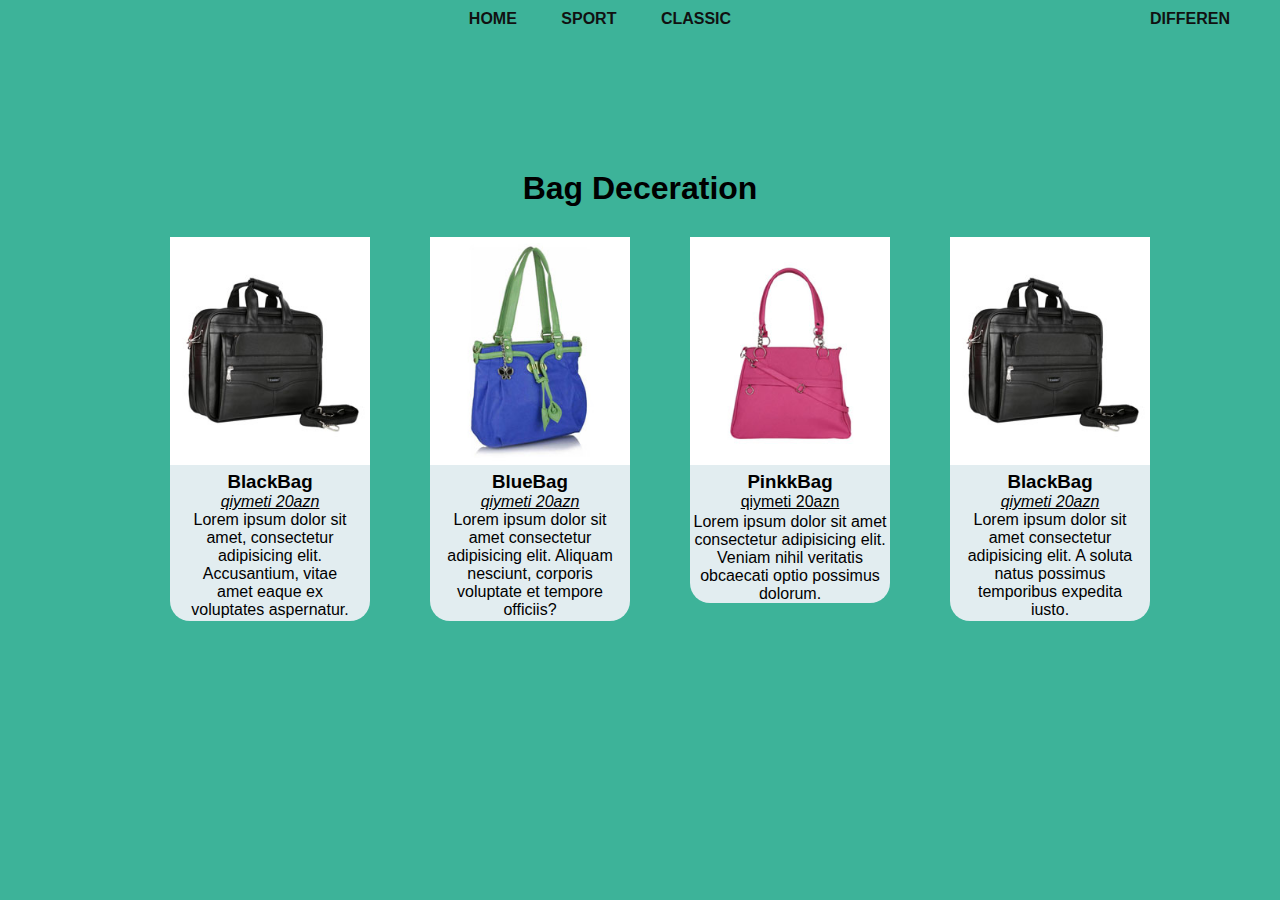
<file: CardTask/index.html>
<!DOCTYPE html>
<html lang="en">
<head>
    <meta charset="UTF-8">
    <meta http-equiv="X-UA-Compatible" content="IE=edge">
    <meta name="viewport" content="width=device-width, initial-scale=1.0">
    <title>cardtask</title>
    <link rel="stylesheet" href="css/style.css">
</head>
<body><ul>
    <li>
        <a href=""><b>HOME</b></a>
        <a href=""><b>Sport</b></a>
        <a href=""><b>Classic</b></a>
        <a href=""><b>Differen</b></a>
    </li>
</ul>
    <div class="ParentBox"><h1>Bag Deceration</h1>
        <div class="ChildBox">
            <img src="img/b1.jpg" alt="canta" style="width: 100%;">
            <div class="box"><h3><b>BlackBag</b></h3>
            <p><ins><i>qiymeti 20azn</i></ins></p><p>Lorem ipsum dolor sit amet, consectetur adipisicing elit. Accusantium, vitae amet eaque ex voluptates aspernatur.</p></div>
        </div>
        <div class="ChildBox">
            <img src="img/b6.jpg" alt="canta" style="width: 100%;">
            <div class="box"><h3><b>BlueBag</b></h3>
            <p><ins><i>qiymeti 20azn</i></ins></p><p> Lorem ipsum dolor sit amet consectetur adipisicing elit. Aliquam nesciunt, corporis voluptate et tempore officiis?</p></div>
        </div>
        <div class="ChildBox">
            <img src="img/b7.jpg" alt="canta" style="width: 100%;">
            <div class="box"><h3><b>PinkkBag</b></h3>
            <p><ins>qiymeti 20azn</ins></p></div>
       <p> Lorem ipsum dolor sit amet consectetur adipisicing elit. Veniam nihil veritatis obcaecati optio possimus dolorum.</p>
   </div>  </div>
    <div class="ChildBox">
        <img src="img/b1.jpg" alt="canta" style="width: 100%;">
        <div class="box"><h3><b>BlackBag</b></h3>
        <p><ins><i>qiymeti 20azn</i></ins></p><p>Lorem ipsum dolor sit amet consectetur adipisicing elit. A soluta natus possimus temporibus expedita iusto.</p></div>
    </div>
</body>
</html>
</file>
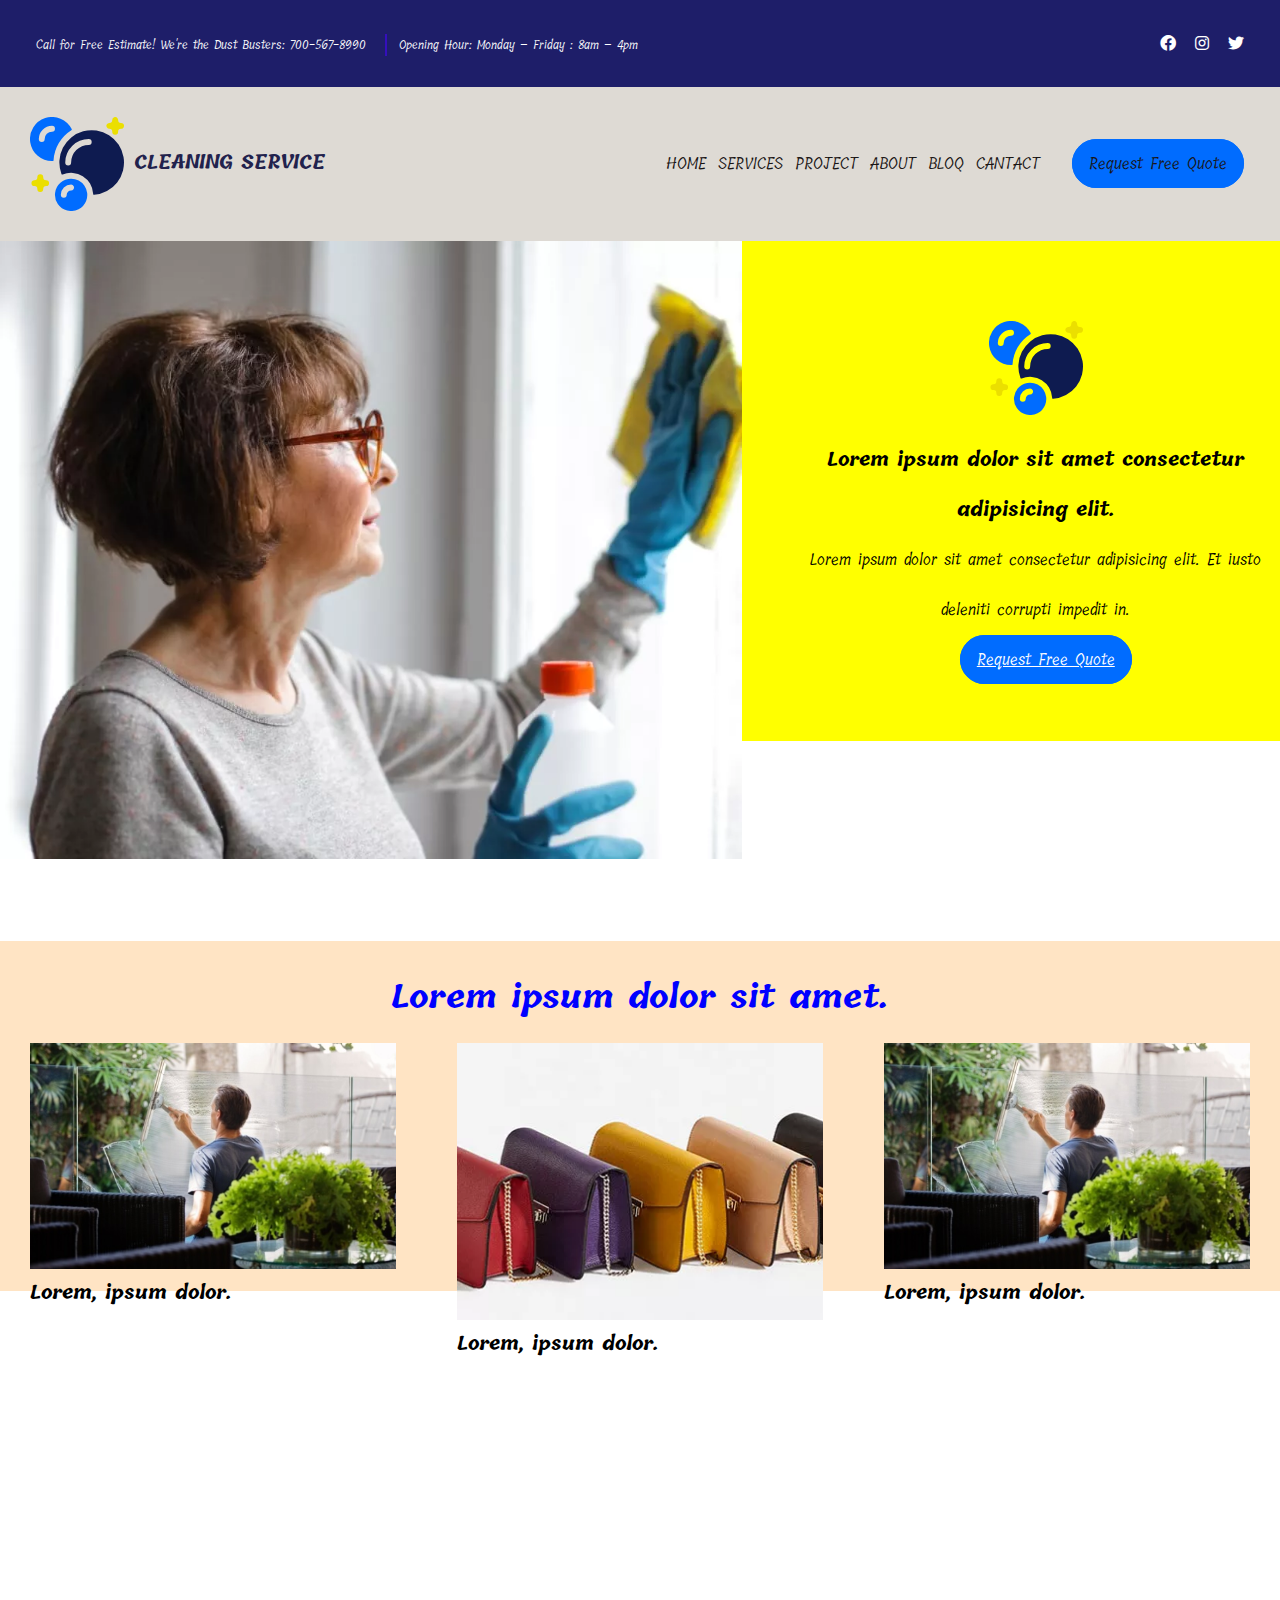
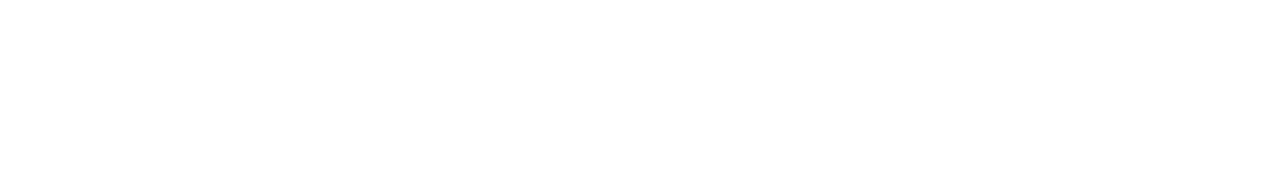
<file: NavTask/index.html>
<!DOCTYPE html>
<html lang="en">

<head>
    <meta charset="UTF-8">
    <meta http-equiv="X-UA-Compatible" content="IE=edge">
    <meta name="viewport" content="width=device-width, initial-scale=1.0">
    <title>NavTask</title>

    <link rel="stylesheet" href="https://cdnjs.cloudflare.com/ajax/libs/font-awesome/6.0.0/css/all.min.css">
    <link rel="stylesheet" href="css/style.css">
</head>

<body>

    <header>
        <div class="topNav">
            <div class="container">
                <div class="parent">
                    <div class="left">
                        <ul>
                            <li> Call for Free Estimate! We're the Dust Busters: 700-567-8990</li>
                            <li class="border"></li>
                            <li> Opening Hour: Monday – Friday : 8am – 4pm</li>
                        </ul>
                    </div>
                    <div class="right">
                        <ul>
                            <li><i class="fa-brands fa-facebook"></i></li>
                            <li><i class="fa-brands fa-instagram"></i></li>
                            <li><i class="fa-brands fa-twitter"></i></li>
                        </ul>
                    </div>
                </div>
            </div>
        </div>
        <div class="bottemNav">
            <div class="container">
                <div class="parent">
                    <div class="left">
                        <h3> <img src="img/hero-icon.svg" alt="">CLEANING SERVICE</h3>
                    </div>
                    <div class="right">
                        <ul>
                            <li>
                                <a href="#">
                                    HOME
                                </a>
                            </li>
                            <li>
                                <a href="#">
                                    SERVICES
                                </a>
                            </li>
                            <li>
                                <a href="#">
                                    PROJECT
                                </a>
                            </li>
                            <li>
                                <a href="#">
                                    ABOUT
                                </a>
                            </li>
                            <li>
                                <a href="#">
                                    BLOQ
                                </a>
                            </li>
                            <li>
                                <a href="#">
                                    CANTACT
                                </a>
                            </li>
                            <li style="padding-left: 20px;">
                                <a class="btnRequest" href="#">
                                    Request Free Quote
                                </a>
                            </li>
                        </ul>
                    </div>
                </div>
            </div>
        </div>
    </header>

    <main>
        <div class="topMain">
            <div class="parent">
                <div class="leftImage">
                    <img src="img/hero_img.jpg.webp" alt="">
                </div>

                <div class="rightImage">
                    <div class="content">
                        <img src="img/hero-icon.svg" alt="">
                        <h3>Lorem ipsum dolor sit amet consectetur adipisicing elit.</h3>
                        <p>Lorem ipsum dolor sit amet consectetur adipisicing elit. Et iusto deleniti corrupti impedit
                            in.
                        </p>
                        <ul>
                            <li style="padding-left: 20px;">
                                <a class="btnRequest" href="#">
                                    Request Free Quote
                                </a>
                            </li>
                        </ul>
                    </div>
                </div>
            </div>
        </div>
    </main>
    <main>
        <section class="expert">
            <div class="container">
                <h1>Lorem ipsum dolor sit amet.</h1>
                <div class="parent">
                    <div class="box">
                        <img src="img/box1.jpg" alt="">
                        <h3>Lorem, ipsum dolor.</h3>
                    </div>
                    <div class="box">
                        <img src="img/box2.webp" alt="">
                        <h3>Lorem, ipsum dolor.</h3>
                    </div>
                    <div class="box">
                        <img src="img/box1.jpg" alt="">
                        <h3>Lorem, ipsum dolor.</h3>
                    </div>
                </div>
            </div>
        </section>
    </main>

</body>

</html>
</file>
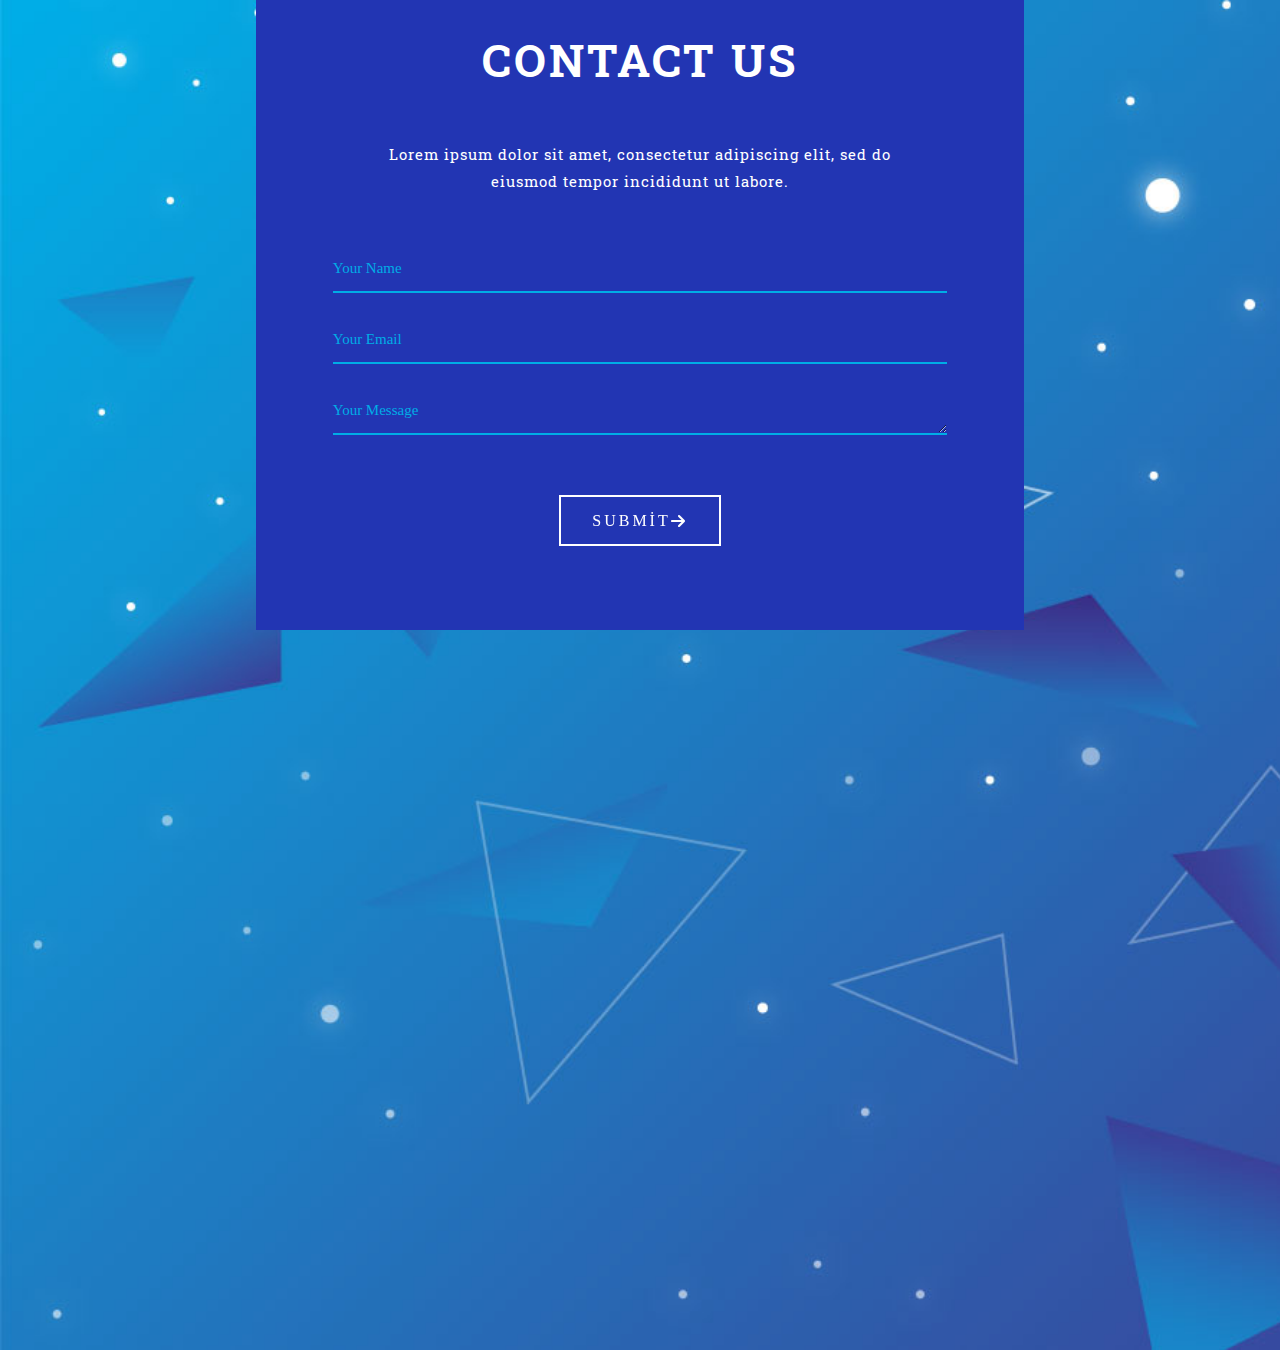
<file: RegForm/index.html>
<!DOCTYPE html>
<html lang="en">

<head>
    <meta charset="UTF-8">
    <meta http-equiv="X-UA-Compatible" content="IE=edge">
    <meta name="viewport" content="width=device-width, initial-scale=1.0">
    <title>Blue_Reg</title>
    <link rel="stylesheet" href="css/common.css">
    <link rel="stylesheet" href="css/style.css">
    <link rel="stylesheet" href="https://cdnjs.cloudflare.com/ajax/libs/font-awesome/6.1.1/css/all.min.css">
</head>

<body>
    <main>
        <section id="Regform">

            <div class="cantact">
                <form action="">
                    <h1>CONTACT US</h1>
                    <p>Lorem ipsum dolor sit amet, consectetur adipiscing elit, sed do eiusmod tempor incididunt ut
                        labore.
                    </p>
                    <label class="input-Group">
                        <input type="text" class="formControl">
                        <span>Your Name</span>
                        <span class="border"></span>

                    </label>
                    <label class="input-Group">
                        <input type="text" class="formControl">
                        <span>Your Email</span>
                        <span class="border"></span>

                    </label>
                    <label class="input-Group" >
                        <textarea cols="30" rows="10" class="formControl" required></textarea>
                        <span>Your Message</span>
                        <span class="border"></span>

                    </label>
                    <button>
                        SUBMİT
                        <i class="fa-solid fa-arrow-right"></i>

                    </button>
                </form>

            </div>


        </section>
    </main>
</body>

</html>
</file>
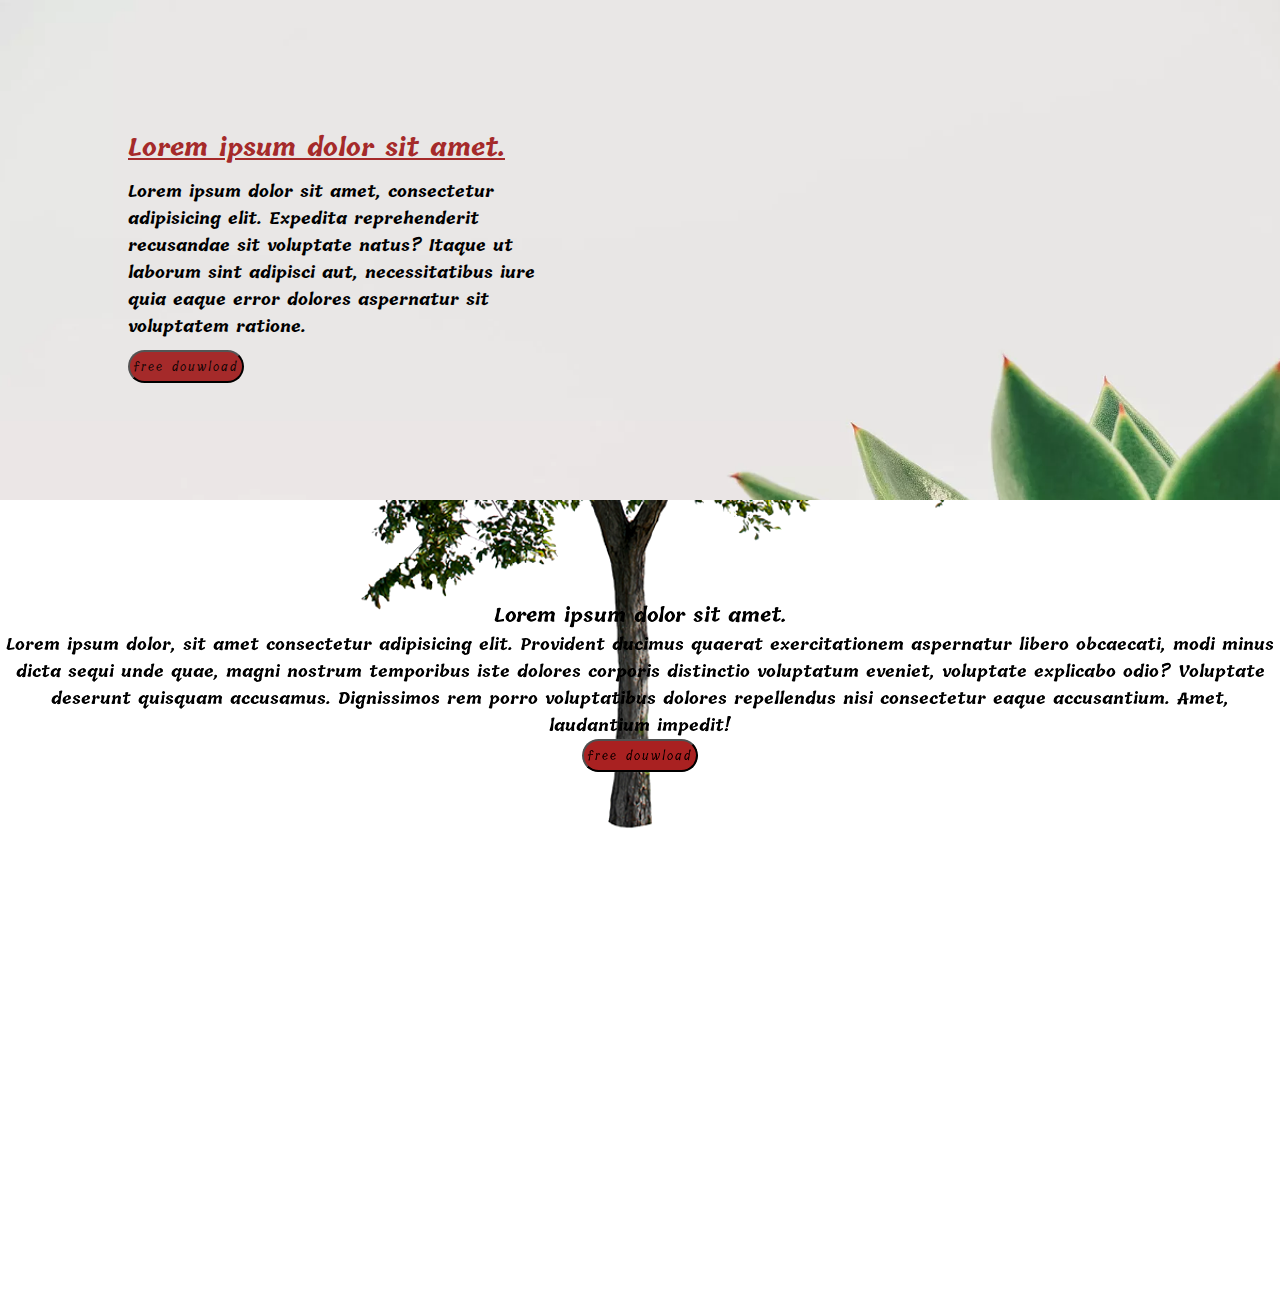
<file: task6/index.html>
<!DOCTYPE html>
<html lang="en">
<head>
    <meta charset="UTF-8">
    <meta http-equiv="X-UA-Compatible" content="IE=edge">
    <meta name="viewport" content="width=device-width, initial-scale=1.0">
    <title>task6</title>
    <link rel="stylesheet" href="css/style.css">
</head>
<body>
    <main class="contioner">
   <section class="bg-style">
    <div class="pace">
<h2>Lorem ipsum dolor sit amet.</h2>
<p><b>
    Lorem ipsum dolor sit amet, consectetur adipisicing elit. Expedita reprehenderit recusandae sit voluptate natus? Itaque ut laborum sint adipisci aut, necessitatibus iure quia eaque error dolores aspernatur sit voluptatem ratione.
</b></p>
<button class="button">free douwload</button></div>
   </section>
   <section class="continer2">
<div class="bg-style2">
    <h3>Lorem ipsum dolor sit amet.</h3>
    <p><b>Lorem ipsum dolor, sit amet consectetur adipisicing elit. Provident ducimus quaerat exercitationem aspernatur libero obcaecati, modi minus dicta sequi unde quae, magni nostrum temporibus iste dolores corporis distinctio voluptatum eveniet, voluptate explicabo odio? Voluptate deserunt quisquam accusamus. Dignissimos rem porro voluptatibus dolores repellendus nisi consectetur eaque accusantium. Amet, laudantium impedit!</b></p>
    <button class="button">free douwload</button>
</div>
   </section> </main>



</body>
</html>
</file>
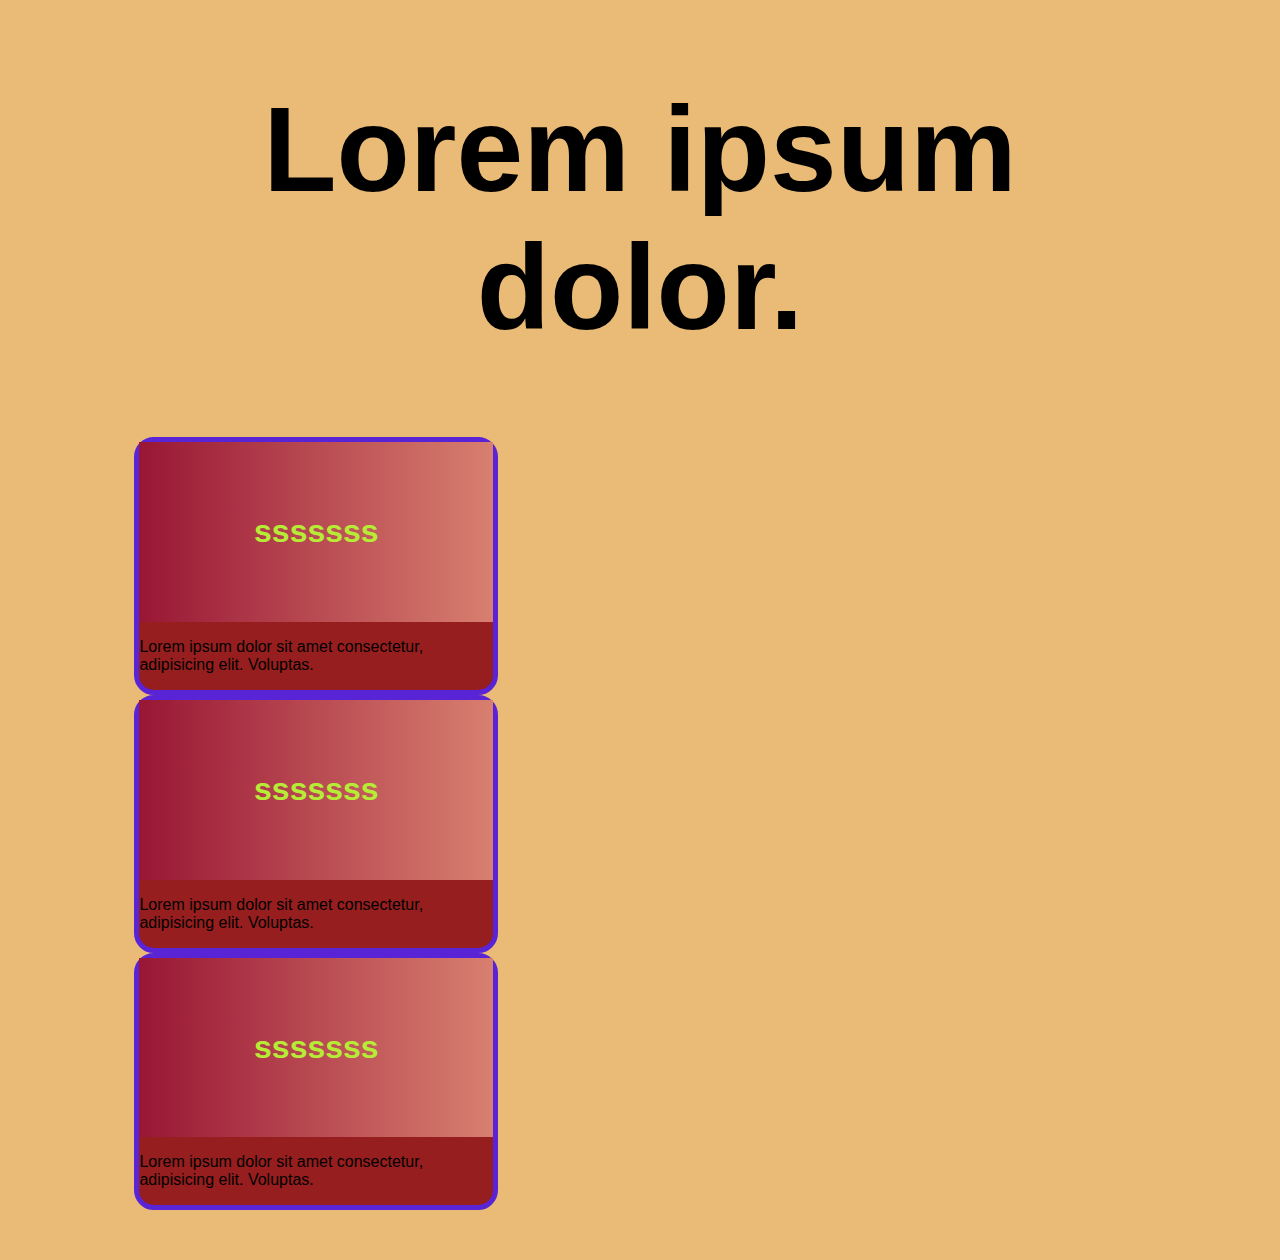
<file: taskcard/index.html>
<!DOCTYPE html>
<html lang="en">
<head>
    <meta charset="UTF-8">
    <meta http-equiv="X-UA-Compatible" content="IE=edge">
    <meta name="viewport" content="width=device-width, initial-scale=1.0">
    <title>card-task</title>
    <link rel="stylesheet" href="style.css">
</head>
<body>
    <div class="ParentBox">
<div class="parent"><h1>Lorem ipsum dolor.</h1>
  </div>
<div class="box">
    <div class="card">
    <div class="card-header">
        <h1>sssssss</h1>
    </div>
   <div class="box-body">
       <p>Lorem ipsum dolor sit amet consectetur, adipisicing elit. Voluptas.</p>
   </div>
</div>   </div>
<div class="card">
    <div class="card-header">
        <h1>sssssss</h1>
    </div>
   <div class="box-body">
       <p>Lorem ipsum dolor sit amet consectetur, adipisicing elit. Voluptas.</p>
   </div>
</div> 
<div class="card">
    <div class="card-header">
        <h1>sssssss</h1>
    </div>
   <div class="box-body">
       <p>Lorem ipsum dolor sit amet consectetur, adipisicing elit. Voluptas.</p>
   </div>
</div> 
  </div>
</body>
</html>
</file>
<file: CardTask/css/style.css>
*{
    margin: 0%;
    padding: 0%;
    
}

body{
  background-color: rgb(61, 179, 153);
  font-family: 'Gill Sans', 'Gill Sans MT', sans-serif;}

ul {
  list-style-type: none;
  height: 60px;
}
  
  
ul li :hover a{
    color: rgb(36, 18, 53);
    font-family: 'Gill Sans', 'Gill Sans MT', sans-serif;
}
ul li :last-child{
    float: right;
}
li{
    text-align: center;
    margin: 10px 30px;
    padding-left: 40px;
}
ul li a{
    text-decoration: none;
    display:inline-block ;
    color: rgb(17, 17, 17);
    text-transform: uppercase;
     padding: 0 20px;
}
.ParentBox{
    width: 1000px;
    margin: auto;
    margin-top: 100px;
    text-align: center;
  border-radius: 35px;
  
}

.ChildBox{
    box-shadow: 0 4px 8px 0 rgba(blue);
    transition: 0.4s;
    width: 200px;
    background-color: rgb(226, 237, 240);
    text-align: center;
    font-size: 16px;
    font-family: Verdana, sans-serif;
    float: left;
    margin: 30px;
    
    border-radius: 20px;
  
}
.ChildBox h1{
    font-family: 'Gill Sans', 'Gill Sans MT', sans-serif;
  
}
.ChildBox:hover{
    padding: 4px;
    transform: scale(1);
    margin: 0;
   

}
.box{
    padding: 2px 16px;
}
p{
    font-family: 'Gill Sans', 'Gill Sans MT', sans-serif;
  text-size-adjust: unset;
}
</file>
<file: NavTask/css/style.css>
@import url('https://fonts.googleapis.com/css2?family=Rubik+Beastly&family=Tillana:wght@400;700;800&display=swap');
@import url('https://fonts.googleapis.com/css2?family=Tillana:wght@400;700;800&display=swap');

* {
    margin: 0;
    padding: 0;
    font-family: 'Rubik Beastly', cursive;
    font-family: 'Tillana', cursive;
}



.container {
    position: relative;
    padding: 30px;
   
}

.parent {
    display: flex;
    justify-content: space-between;

}

header ul li {
    display: inline;
    list-style-type: none;
    margin: 0 6px;

}

header .topNav .left ul .border {
    border: 1px solid rgb(52, 15, 189);
}

header .topNav .left ul li {
    font-size: 12px;
}

header .topNav {
    background-color: rgb(30, 30, 105);
    color: white;
    padding: 0, 5rem 0;
}

header .bottemNav .parent .left h3 img {
    margin-right: 10px;
    vertical-align: middle;
}

header .bottemNav .left h3 {

    color: rgb(34, 34, 77);
}


header .bottemNav .right ul li a {
    text-decoration: none;
    color: rgb(26, 21, 21);
    
}

.btnRequest {
    border: 1px solid #006CFF;
    padding: 10px 1rem;
    border-radius: 25px;
    background-color: #006CFF;
    color: white;
  
}

header .bottemNav  .right :hover .btnRequest{
    background-color:rgb(34, 34, 77);
     color: rgb(255, 244, 244);
}

header .bottemNav .right ul{
    height: 100%;
      display: flex;
    align-items: center;
   
}
header .bottemNav{
    padding: 0,5rem 0;
    background-color: rgba(194, 186, 176, 0.541);
}

main .parent{
    display: flex;
   
    width: 50%;
}

main .parent {
    min-height: 700px;
    width:auto;
   
    
}
main .parent .rightImage img{
    vertical-align: auto;
} 
main .parent .rightImage{
    background-color: yellow;
   text-align: center;
   line-height:50px;
}
main ul li{
    list-style-type: none;
}
main .topMain .rightImage ul li  :hover a{
    color: blueviolet;

}
main .parent .leftImage img{
    width:100%;
}
main .topMain .rightImage{
     height:500px;
}

main .topMain .rightImage .content{
   margin-left:50px ;
  margin-top: 80px;
}
.expert .box{
    width: 30%;
}

.expert .box img{
    width: 100%;
}
.expert .box  h3:hover {
    color: rgb(55, 0, 255);
}
.expert .box  h3:hover{
   background-color: rgb(236, 221, 11);
   border: 1px solid rgb(90, 90, 247);
   border-radius: 100px;
   text-align: center;
}
.expert{
    width: 100%;
    height:350px;
    background-color: bisque;
}
.expert h1{
    text-align: center;
    color: blue;
    margin-bottom: 20px;
}
.expert h1:hover {
    background-image: url(../img/hero-icon.svg);
    height: 80px;
    color: red;
    border: #006CFF;
   
    
}
</file>
<file: RegForm/css/common.css>
*{
    padding: 0;
    margin: 0;
    box-sizing: border-box;

}
.cantainer{
    width: 80%;
    margin: 0px;
}
.row .leftMain .imgText{
    font-family: 'Roboto', sans-serif;
    font-weight: 700;
    color: #fff;
}
.row{
    display: flex;
    justify-content: space-between;
    align-items: center;
}
.row .rightMain input{
    width: 91%;
    padding: 14.5px 15px;
    border: 1px solid #e5e5e5;
    outline: none;
    font-family: 'Roboto', sans-serif;
    font-size: 16px;
    color: #333;
}

.col-1{
    width: 8.33%;
}
.col-2{
  width: 16.6%;
}

.col-3{
    width: 25%;
}

.col-4{
    width: 33.33%;
}

.col-5{
    width: 41.66%;
}

.col-6{
    width: 50%;
}

.col-7{
    width: 58.33%;
}
.col-8{
    width: 66.66%;
}
.col-9{
    width: 75%;
}

.col-10{
    width: 83.33%;
}

.col-11{
    width: 91.66%;
}

.col-12{
    width: 100%;
}
</file>
<file: RegForm/css/style.css>
@import url("https://fonts.googleapis.com/css2?family=Montserrat:wght@700&family=Roboto+Condensed:wght@300&family=Roboto+Mono:wght@200;300&family=Roboto+Serif:wght@300;400&family=Roboto+Slab:wght@400;500&family=Roboto:ital,wght@0,300;0,400;1,400&display=swap");
body main {
  font-family: 'Montserrat', sans-serif;
  font-family: 'Roboto', sans-serif;
  font-family: 'Roboto Condensed', sans-serif;
  font-family: 'Roboto Mono', monospace;
  font-family: 'Roboto Serif', serif;
  font-family: 'Roboto Slab', serif;
}

body main #Regform {
  background-image: url(../img/bg-registration-form-7.jpg);
  background-repeat: no-repeat;
  min-height: 150vh;
  display: -webkit-box;
  display: -ms-flexbox;
  display: flex;
  -webkit-box-align: center;
      -ms-flex-align: center;
          align-items: center;
  background-size: cover;
  position: relative;
}

body main #Regform .cantact {
  background-color: #2235b3;
  position: absolute;
  width: 60%;
  height: 630px;
  top: 0;
  left: 20%;
  bottom: 0;
}

body main #Regform .cantact form {
  width: 80%;
  position: absolute;
  left: 10%;
}

body main #Regform .cantact form h1 {
  text-align: center;
  color: white;
  margin-bottom: 52px;
  margin-top: 30px;
  font-size: 45px;
  letter-spacing: 3px;
}

body main #Regform .cantact form p {
  margin-bottom: 55px;
  line-height: 1.8;
  font-size: 15px;
  padding: 0 30px;
  letter-spacing: 1px;
  text-align: center;
  color: white;
}

body main #Regform .cantact form label {
  font-family: "Montserrat-Regular";
  color: #fff;
  display: block;
  position: relative;
  font-size: 15px;
}

body main #Regform .cantact form label span {
  cursor: text;
}

body main #Regform .cantact form label span .border {
  height: 2px;
  display: block;
  position: absolute;
  width: 100%;
  top: 41px;
  -webkit-transform: scaleX(0);
          transform: scaleX(0);
  -webkit-transition: all .15s ease;
  transition: all .15s ease;
  background: #fff;
}

body main #Regform .cantact form label textarea {
  border: none;
  background: none;
  border-bottom: 2px solid #00ade6;
  display: block;
  width: 100%;
  height: 43px;
  font-size: 15px;
  margin-top: 28px;
}

body main #Regform .cantact form label textarea .formControl {
  color: white;
  padding-top: 10px;
  padding-bottom: 10px;
}

body main #Regform .cantact form label span {
  font-size: 15px;
  color: #00ade6;
  position: absolute;
  top: 10px;
  -webkit-transition: all .2s ease;
  transition: all .2s ease;
  -webkit-transform-origin: 0 0;
          transform-origin: 0 0;
  cursor: text;
}

body main #Regform .cantact form label input {
  border: none;
  background: none;
  border-bottom: 2px solid #00ade6;
  display: block;
  width: 100%;
  height: 43px;
  font-size: 15px;
  margin-top: 28px;
}

body main #Regform .cantact form label .border {
  height: 2px;
  display: block;
  position: absolute;
  width: 100%;
  left: 0;
  top: 41px;
  -webkit-transform: scaleX(0);
          transform: scaleX(0);
  -webkit-transition: all .15s ease;
  transition: all .15s ease;
  background: #fff;
}

body main #Regform .cantact form button {
  border: none;
  width: 162px;
  height: 51px;
  border: 2px solid #fff;
  margin: auto;
  margin-top: 60px;
  cursor: pointer;
  display: -webkit-box;
  display: -ms-flexbox;
  display: flex;
  -webkit-box-align: center;
      -ms-flex-align: center;
          align-items: center;
  -webkit-box-pack: center;
      -ms-flex-pack: center;
          justify-content: center;
  padding: 0;
  background: none;
  color: #fff;
  text-transform: uppercase;
  font-family: "Montserrat-SemiBold";
  -webkit-transform: perspective(1px) translateZ(0);
  transform: perspective(1px) translateZ(0);
  position: relative;
  -webkit-transition-property: color;
  transition-property: color;
  -webkit-transition-duration: 0.3s;
  transition-duration: 0.3s;
  letter-spacing: 3px;
  font-weight: 41px;
  font-size: 16px;
}

body main #Regform .cantact form button button:before {
  content: "";
  position: absolute;
  z-index: -1;
  top: 0;
  left: 0;
  right: 0;
  bottom: 0;
  background: #2098D1;
  -webkit-transform: scaleX(0);
  transform: scaleX(0);
  -webkit-transform-origin: 0 50%;
  transform-origin: 0 50%;
  -webkit-transition-property: transform;
  -webkit-transition-property: -webkit-transform;
  transition-property: -webkit-transform;
  transition-property: transform;
  transition-property: transform, -webkit-transform;
  -webkit-transition-duration: 0.3s;
  transition-duration: 0.3s;
  -webkit-transition-timing-function: ease-out;
  transition-timing-function: ease-out;
}

body main #Regform .cantact form button i {
  scroll-padding-left: 3px;
  font-family: "Font Awesome 6 Free";
  font-weight: 900;
}
/*# sourceMappingURL=style.css.map */
</file>
<file: task6/css/style.css>
@import url('https://fonts.googleapis.com/css2?family=Tillana:wght@400;700;800&display=swap');

*{
    margin: 0;
    padding: 0;
    box-sizing: border-box;
    font-family: 'Tillana', cursive;
    
}

.bg-style{
     background-image: url(../img/backgraund.webp);
    width: 100%;
    height: 500px;
    background-attachment: fixed;
    background-position: center bottom;
  background-size: cover;
 
}
.pace{
    padding: 8rem;
    width: 55%;
}
.bg-style .pace p{
    padding-top: 10px;
    padding-bottom: 10px;
}
.bg-style .pace h2{
color: brown;
text-decoration:underline;
}
.button{
    background-color: brown;
    border-radius: 20px;  
    color: black;
    text-align: center;
    text-size-adjust: 3px;
    letter-spacing: 2px;
    padding:4px;
    box-shadow: 10px;
}
.bg-style .button :hover{
background-size: contain;
}
.bg-style2{
    width: 100%;
    height: 800px;
    background-attachment: fixed;
    background-position: center bottom;
  background-size: cover;
   }
.continer2 .bg-style2 {
    background-image: url(../img/—Pngtree—isolate\ trees\ on\ white\ background_3764487.png)  ;
 
filter: contrast(1.1);
}

.continer2 .bg-style2{
    text-align: center;
text-size-adjust: 10px;;
padding-top: 100px;


}
</file>
<file: taskcard/style.css>
*{
    margin: o;
    padding: 0;
  
}
body{
    background-color: rgb(233, 187, 118);
   font-family: Verdana,sans-serif;
   
}
.ParentBox{
    width: 80%;
    margin: 50px auto;
    display:block;
}
.parent{
    text-align: center;
font-size: 60px;
margin-bottom: 10px;

}
.box{
    display: flex;
    flex-direction: column-reverse;
    justify-content:last baseline;
    flex-flow: wrap;
    display: inline;
    
  }
  .card{
      width:35% ;
      border-radius: 20px;
      background-color: rgb(150, 30, 30);
      border: 5px solid rgb(89, 36, 214);
      margin: bottom 100px;
      transition: 0.5em;

  }
  .card-header {
    text-align: center;
    padding: 50px 10px;
    background: linear-gradient(to right, #991635, #d87f6f);
    color: rgb(182, 236, 54);
  }
  .card-body {
    padding: 30px 20px;
    text-align: center;
    font-size: 18px;
  }


  .card:hover {
    transform: scale(1.05);
    box-shadow: 0 0 40px -10px rgba(21, 180, 61, 0.25);
  }
</file>
